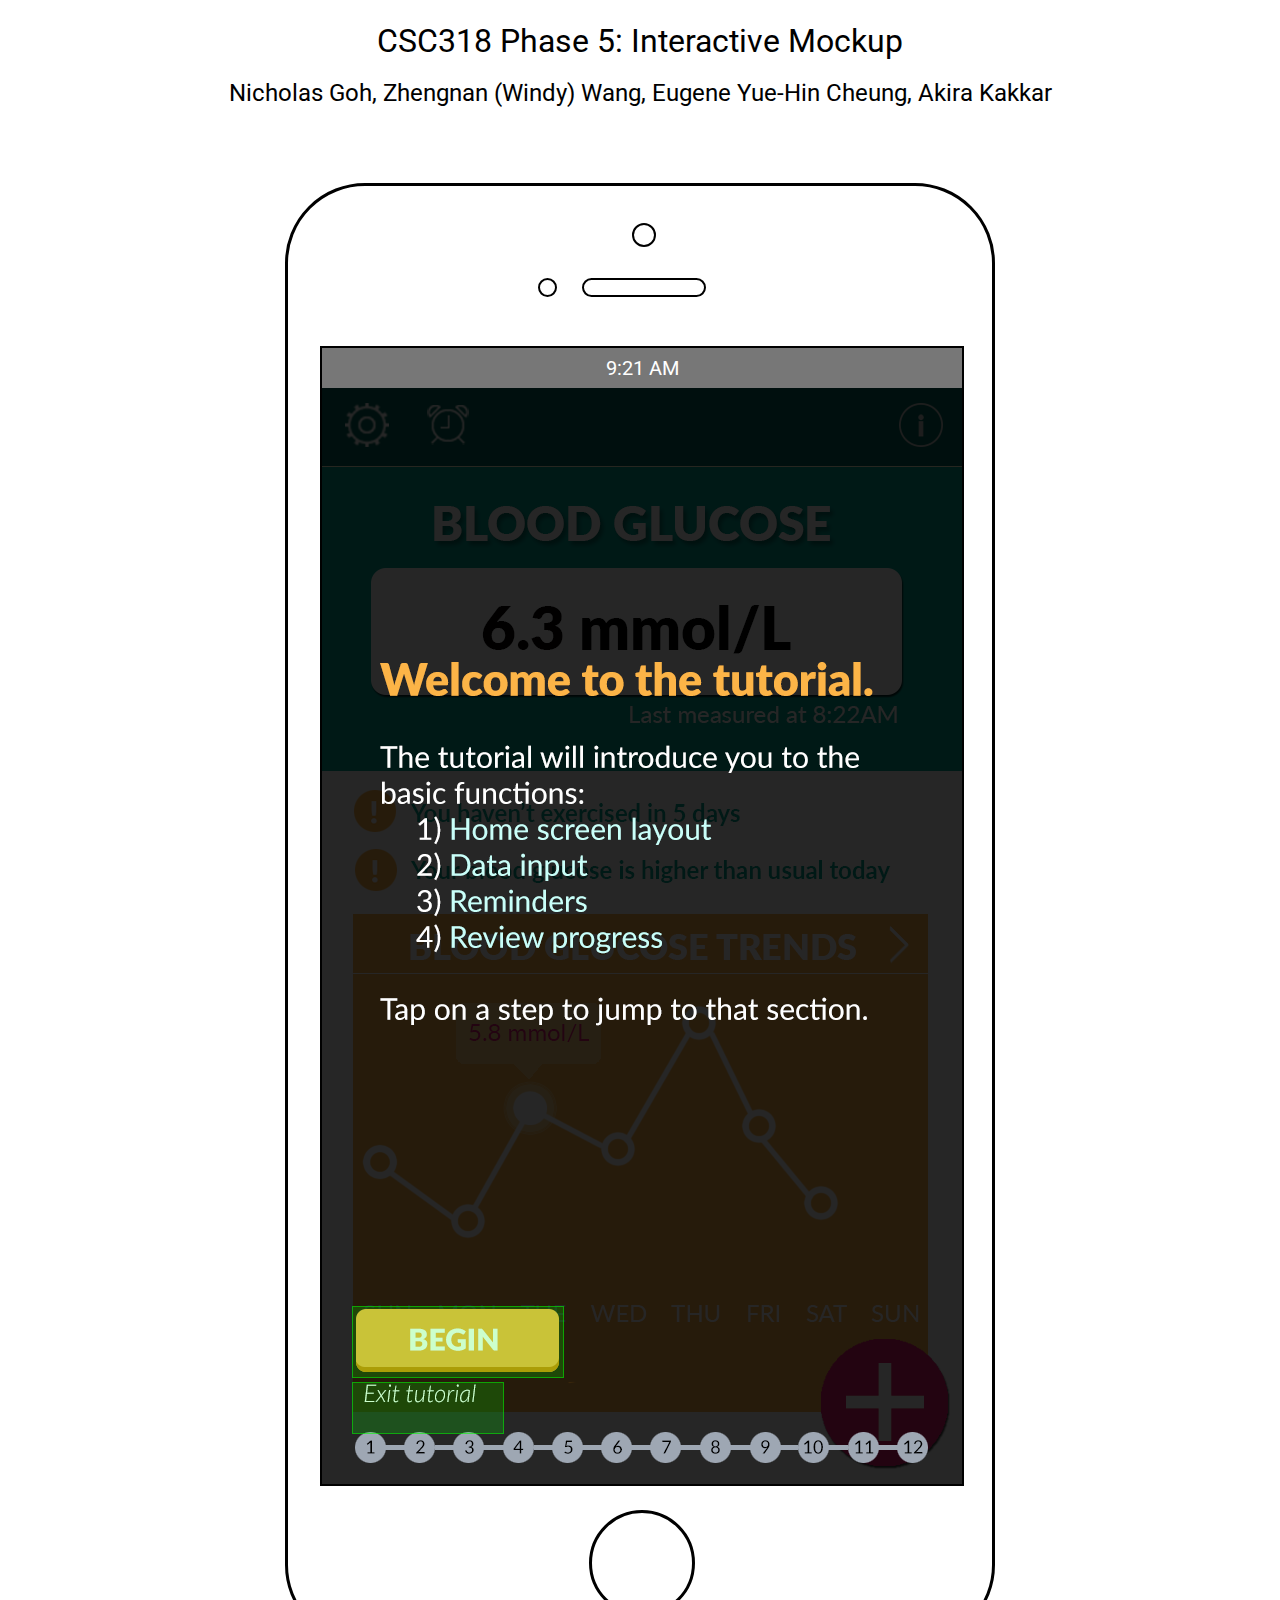
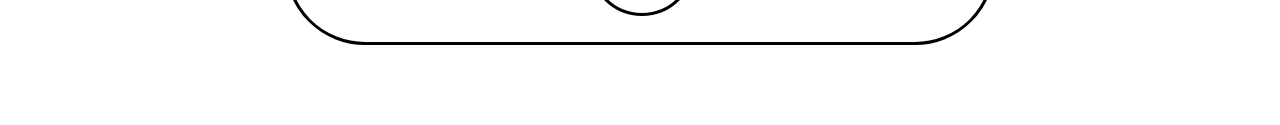
<file: index.html>
<!DOCTYPE html>
<html>
<head>
  <meta charset="UTF-8">
  <title>CSC318 Phase 5: Interactive Mockup</title>
  <link href='http://fonts.googleapis.com/css?family=Roboto' rel='stylesheet' type='text/css'>
  <link rel="stylesheet" type="text/css" href="css/style.css">
</head>
<body>
  <h1>CSC318 Phase 5: Interactive Mockup</h1>
  <h2>Nicholas Goh, Zhengnan (Windy) Wang, Eugene Yue-Hin Cheung, Akira Kakkar</h2>

  <div id="iphone">
    <div class="views">
      <p>9:21 AM</p>

      <!-- Tutorial -->
      <div id="tutorial-1">
        <div class="tutorial-next" id="tutorial-1-next"></div>
        <div class="tutorial-exit"></div>
      </div>

      <div id="tutorial-2">
        <div class="tutorial-next" id="tutorial-2-next"></div>
        <div class="tutorial-exit"></div>
      </div>

      <div id="tutorial-3">
        <div class="tutorial-next" id="tutorial-3-next"></div>
        <div class="tutorial-exit"></div>
      </div>

      <div id="tutorial-4">
        <div class="tutorial-next" id="tutorial-4-next"></div>
        <div class="tutorial-exit"></div>
      </div>

      <div id="tutorial-5">
        <div class="tutorial-next" id="tutorial-5-next"></div>
        <div class="tutorial-exit"></div>
      </div>

      <div id="tutorial-6">
        <div class="tutorial-next" id="tutorial-6-next"></div>
        <div class="tutorial-exit"></div>
      </div>

      <div id="tutorial-7">
        <div class="tutorial-next" id="tutorial-7-next"></div>
        <div class="tutorial-exit"></div>
      </div>

      <div id="tutorial-8">
        <div class="tutorial-next" id="tutorial-8-next"></div>
        <div class="tutorial-exit"></div>
      </div>

      <div id="tutorial-9">
        <div class="tutorial-next" id="tutorial-9-next"></div>
        <div class="tutorial-exit"></div>
      </div>

      <div id="tutorial-10">
        <div class="tutorial-next" id="tutorial-10-next"></div>
        <div class="tutorial-exit"></div>
      </div>

      <div id="tutorial-11">
        <div class="tutorial-next" id="tutorial-11-next"></div>
        <div class="tutorial-exit"></div>
      </div>

      <div id="tutorial-12">
        <div class="tutorial-next" id="tutorial-12-next"></div>
        <div class="tutorial-exit"></div>
      </div>

      <div id="tutorial-13">
        <div class="tutorial-exit"></div>
      </div>

      <!-- Home -->
      <div id="home">
        <div id="home-add-button"></div>
        <div id="home-menu-settings"></div>
        <div id="home-menu-reminders"></div>
        <div id="home-instructions-button"></div>
        <div id="home-trends-button"></div>
      </div>

      <div id="home-add">
        <div id="home-add-close"></div>
        <div id="home-add-glucose"></div>
        <div id="home-add-meal"></div>
        <div id="home-add-exercise"></div>
      </div>

      <div id="home-instructions">
        <div id="home-instructions-close"></div>
        <div id="home-instructions-tutorial"></div>
      </div>


      <!-- Trends -->
      <div id="glucose-trends">
        <div class="back" id="glucose-trends-back"></div>
      </div>


      <!-- Settings -->
      <div id="settings">
        <div class="back" id="settings-back"></div>
      </div>


      <!-- Input: glucose -->
      <div id="input-glucose">
        <div class="back" id="input-glucose-back"></div>
        <div class="input-datetime" id="input-glucose-time-button"></div>
        <div class="input-datetime" id="input-glucose-date-button"></div>
        <div class="input-action" id="input-glucose-cancel"></div>
        <div class="input-action" id="input-glucose-done"></div>
      </div>

      <div id="input-glucose-time">
        <div class="input-dialog-done" id="input-glucose-time-done"></div>
      </div>

      <div id="input-glucose-date">
        <div class="input-dialog-done" id="input-glucose-date-done"></div>
      </div>


      <!-- Input: food -->
      <div id="input-food">
        <div class="back" id="input-food-back"></div>
        <div id="input-food-photo-button"></div>
        <div class="input-datetime" id="input-food-time-button"></div>
        <div class="input-datetime" id="input-food-date-button"></div>
        <div class="input-action" id="input-food-cancel"></div>
        <div class="input-action" id="input-food-done"></div>
      </div>

      <div id="input-food-photo">
        <div id="input-food-photo-back"></div>
      </div>

      <div id="input-food-time">
        <div class="input-dialog-done" id="input-food-time-done"></div>
      </div>

      <div id="input-food-date">
        <div class="input-dialog-done" id="input-food-date-done"></div>
      </div>


      <!-- Input: exercise -->
      <div id="input-exercise">
        <div class="back" id="input-exercise-back"></div>
        <div id="input-exercise-options-dropdown"></div>
        <div class="input-datetime" id="input-exercise-time-button"></div>
        <div class="input-datetime" id="input-exercise-date-button"></div>
        <div class="input-action" id="input-exercise-cancel"></div>
        <div class="input-action" id="input-exercise-done"></div>
      </div>

      <div id="input-exercise-options">
        <div id="input-exercise-running"></div>
      </div>

      <div id="input-exercise-time">
        <div class="input-dialog-done" id="input-exercise-time-done"></div>
      </div>

      <div id="input-exercise-date">
        <div class="input-dialog-done" id="input-exercise-date-done"></div>
      </div>

      <!-- Reminders -->
      <div id="reminders-day">
        <div class="back" id="reminders-day-back"></div>
        <div id="reminders-month-tab"></div>
        <div id="reminder-day-time-1030"></div>
        <div id="reminder-edit"></div>
        <div id="reminders-day-add"></div>
      </div>

      <div id="reminders-day-alt">
        <div id="reminder-day-time-5"></div>
      </div>

      <div id="reminders-month">
        <div class="back" id="reminders-month-back"></div>
        <div id="reminders-day-tab"></div>
        <div id="reminders-month-add"></div>
      </div>

      <div id="reminders-add">
        <div id="reminders-add-medicine"></div>
        <div class="back" id="reminders-add-back"></div>
      </div>

      <div id="reminders">
        <div class="back" id="reminders-back"></div>
        <div id="reminder-example"></div>
      </div>

      <div id="reminder-details">
        <div class="back" id="reminder-details-back"></div>
        <div id="reminder-details-settings"></div>
      </div>

      <div id="reminder-details-repeat">
        <div id="reminder-details-repeat-close"></div>
        <div id="reminder-details-repeat-time"></div>
      </div>

      <div id="reminder-details-time">
        <div id="reminder-details-time-close"></div>
        <div id="reminder-details-time-repeat"></div>
      </div>
    </div>
  </div>

  <script type="text/javascript" src="js/core.js"></script>
  <script type="text/javascript" src="js/script.js"></script>
</body>
</html>
</file>
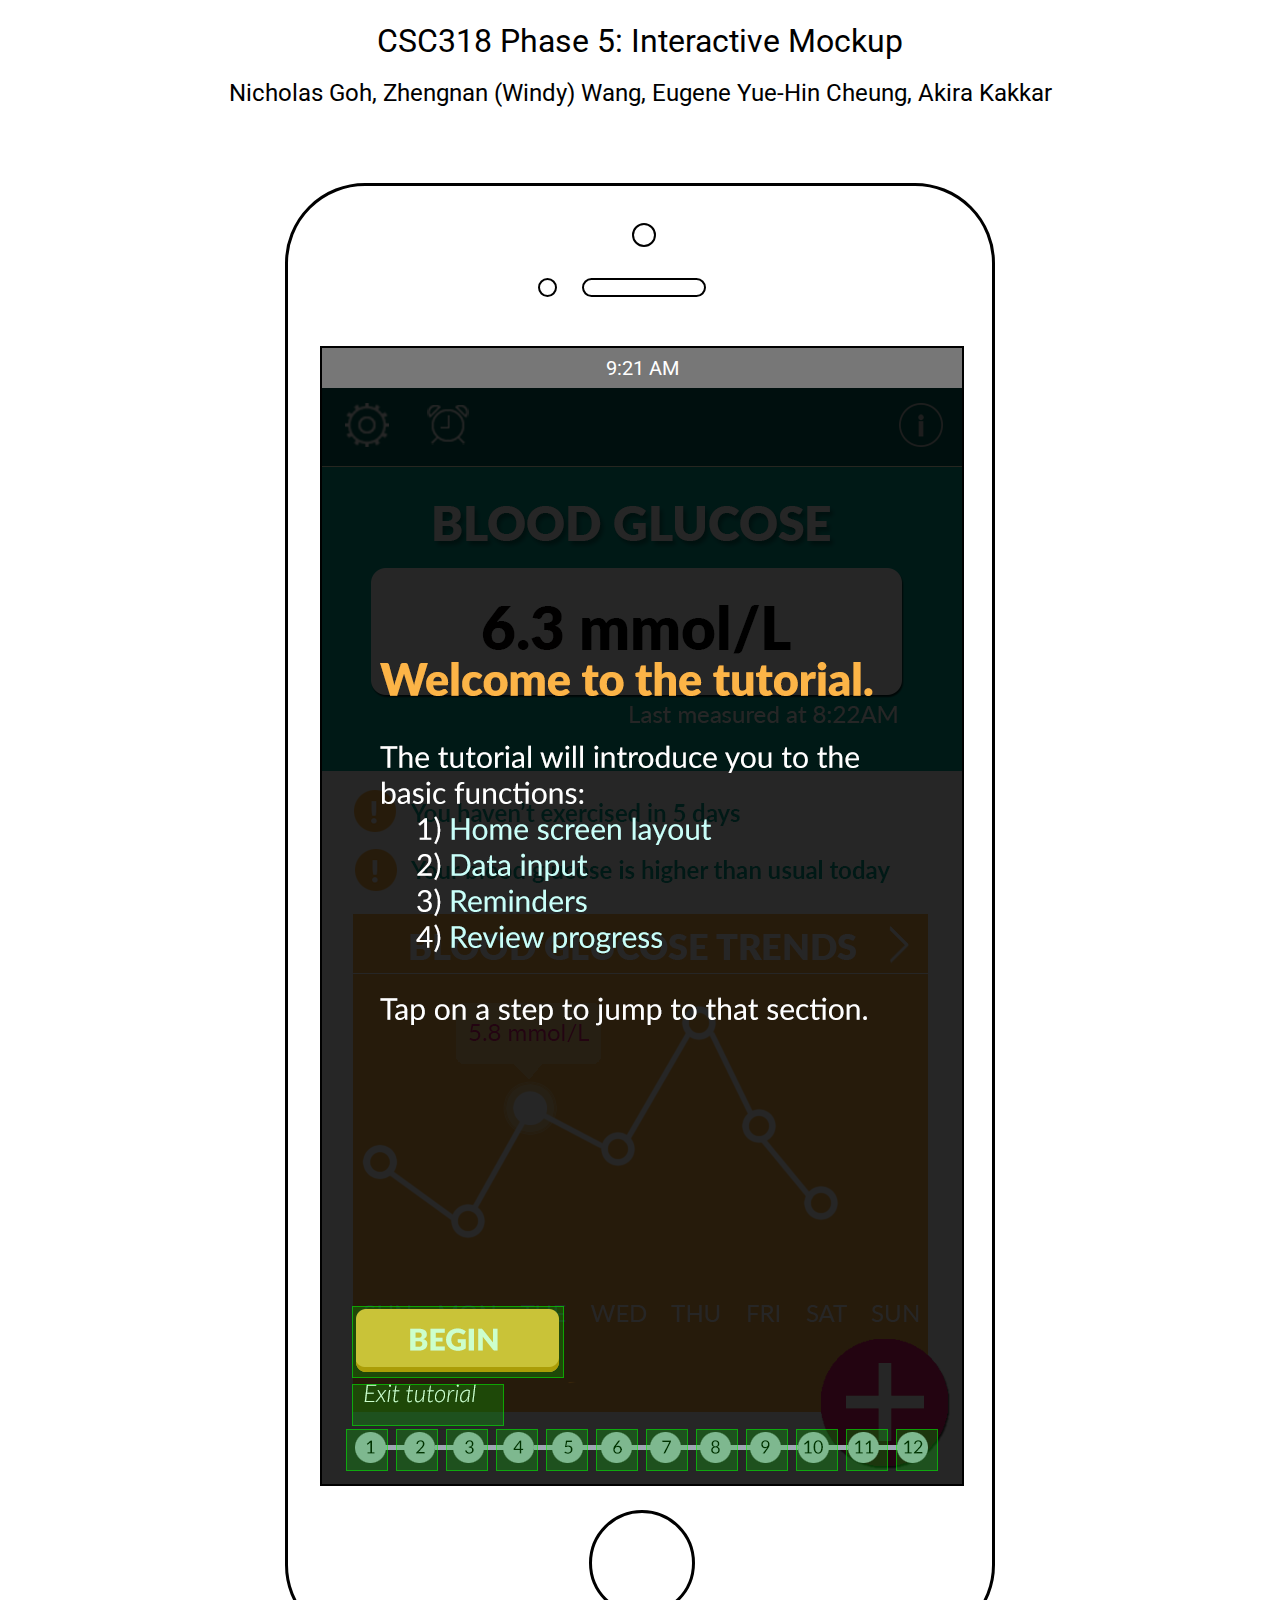
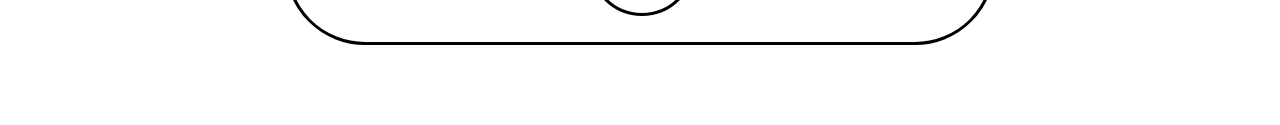
<file: phase5/index.html>
<!DOCTYPE html>
<html>
<head>
  <meta charset="UTF-8">
  <title>CSC318 Phase 5: Interactive Mockup</title>
  <link href='http://fonts.googleapis.com/css?family=Roboto' rel='stylesheet' type='text/css'>
  <link rel="stylesheet" type="text/css" href="css/style.css">
</head>
<body>
  <h1>CSC318 Phase 5: Interactive Mockup</h1>
  <h2>Nicholas Goh, Zhengnan (Windy) Wang, Eugene Yue-Hin Cheung, Akira Kakkar</h2>

  <div id="iphone">
    <div class="views">
      <p>9:21 AM</p>

      <!-- Tutorial -->
      <div id="tutorial-1">
        <div class="tut-skip tut-skip-1"></div>
        <div class="tut-skip tut-skip-2"></div>
        <div class="tut-skip tut-skip-3"></div>
        <div class="tut-skip tut-skip-4"></div>
        <div class="tut-skip tut-skip-5"></div>
        <div class="tut-skip tut-skip-6"></div>
        <div class="tut-skip tut-skip-7"></div>
        <div class="tut-skip tut-skip-8"></div>
        <div class="tut-skip tut-skip-9"></div>
        <div class="tut-skip tut-skip-10"></div>
        <div class="tut-skip tut-skip-11"></div>
        <div class="tut-skip tut-skip-12"></div>
        <div class="tutorial-next" id="tutorial-1-next"></div>
        <div class="tutorial-exit"></div>
      </div>

      <div id="tutorial-2">
        <div class="tut-skip tut-skip-1"></div>
        <div class="tut-skip tut-skip-2"></div>
        <div class="tut-skip tut-skip-3"></div>
        <div class="tut-skip tut-skip-4"></div>
        <div class="tut-skip tut-skip-5"></div>
        <div class="tut-skip tut-skip-6"></div>
        <div class="tut-skip tut-skip-7"></div>
        <div class="tut-skip tut-skip-8"></div>
        <div class="tut-skip tut-skip-9"></div>
        <div class="tut-skip tut-skip-10"></div>
        <div class="tut-skip tut-skip-11"></div>
        <div class="tut-skip tut-skip-12"></div>
        <div class="tutorial-next" id="tutorial-2-next"></div>
        <div class="tutorial-exit"></div>
      </div>

      <div id="tutorial-3">
        <div class="tut-skip tut-skip-1"></div>
        <div class="tut-skip tut-skip-2"></div>
        <div class="tut-skip tut-skip-3"></div>
        <div class="tut-skip tut-skip-4"></div>
        <div class="tut-skip tut-skip-5"></div>
        <div class="tut-skip tut-skip-6"></div>
        <div class="tut-skip tut-skip-7"></div>
        <div class="tut-skip tut-skip-8"></div>
        <div class="tut-skip tut-skip-9"></div>
        <div class="tut-skip tut-skip-10"></div>
        <div class="tut-skip tut-skip-11"></div>
        <div class="tut-skip tut-skip-12"></div>
        <div class="tutorial-next" id="tutorial-3-next"></div>
        <div class="tutorial-exit"></div>
      </div>

      <div id="tutorial-4">
        <div class="tut-skip tut-skip-1"></div>
        <div class="tut-skip tut-skip-2"></div>
        <div class="tut-skip tut-skip-3"></div>
        <div class="tut-skip tut-skip-4"></div>
        <div class="tut-skip tut-skip-5"></div>
        <div class="tut-skip tut-skip-6"></div>
        <div class="tut-skip tut-skip-7"></div>
        <div class="tut-skip tut-skip-8"></div>
        <div class="tut-skip tut-skip-9"></div>
        <div class="tut-skip tut-skip-10"></div>
        <div class="tut-skip tut-skip-11"></div>
        <div class="tut-skip tut-skip-12"></div>
        <div class="tutorial-next" id="tutorial-4-next"></div>
        <div class="tutorial-exit"></div>
      </div>

      <div id="tutorial-5">
        <div class="tut-skip tut-skip-1"></div>
        <div class="tut-skip tut-skip-2"></div>
        <div class="tut-skip tut-skip-3"></div>
        <div class="tut-skip tut-skip-4"></div>
        <div class="tut-skip tut-skip-5"></div>
        <div class="tut-skip tut-skip-6"></div>
        <div class="tut-skip tut-skip-7"></div>
        <div class="tut-skip tut-skip-8"></div>
        <div class="tut-skip tut-skip-9"></div>
        <div class="tut-skip tut-skip-10"></div>
        <div class="tut-skip tut-skip-11"></div>
        <div class="tut-skip tut-skip-12"></div>
        <div class="tutorial-next" id="tutorial-5-next"></div>
        <div class="tutorial-exit"></div>
      </div>

      <div id="tutorial-6">
        <div class="tut-skip tut-skip-1"></div>
        <div class="tut-skip tut-skip-2"></div>
        <div class="tut-skip tut-skip-3"></div>
        <div class="tut-skip tut-skip-4"></div>
        <div class="tut-skip tut-skip-5"></div>
        <div class="tut-skip tut-skip-6"></div>
        <div class="tut-skip tut-skip-7"></div>
        <div class="tut-skip tut-skip-8"></div>
        <div class="tut-skip tut-skip-9"></div>
        <div class="tut-skip tut-skip-10"></div>
        <div class="tut-skip tut-skip-11"></div>
        <div class="tut-skip tut-skip-12"></div>
        <div class="tutorial-next" id="tutorial-6-next"></div>
        <div class="tutorial-exit"></div>
      </div>

      <div id="tutorial-7">
        <div class="tut-skip tut-skip-1"></div>
        <div class="tut-skip tut-skip-2"></div>
        <div class="tut-skip tut-skip-3"></div>
        <div class="tut-skip tut-skip-4"></div>
        <div class="tut-skip tut-skip-5"></div>
        <div class="tut-skip tut-skip-6"></div>
        <div class="tut-skip tut-skip-7"></div>
        <div class="tut-skip tut-skip-8"></div>
        <div class="tut-skip tut-skip-9"></div>
        <div class="tut-skip tut-skip-10"></div>
        <div class="tut-skip tut-skip-11"></div>
        <div class="tut-skip tut-skip-12"></div>
        <div class="tutorial-next" id="tutorial-7-next"></div>
        <div class="tutorial-exit"></div>
      </div>

      <div id="tutorial-8">
        <div class="tut-skip tut-skip-1"></div>
        <div class="tut-skip tut-skip-2"></div>
        <div class="tut-skip tut-skip-3"></div>
        <div class="tut-skip tut-skip-4"></div>
        <div class="tut-skip tut-skip-5"></div>
        <div class="tut-skip tut-skip-6"></div>
        <div class="tut-skip tut-skip-7"></div>
        <div class="tut-skip tut-skip-8"></div>
        <div class="tut-skip tut-skip-9"></div>
        <div class="tut-skip tut-skip-10"></div>
        <div class="tut-skip tut-skip-11"></div>
        <div class="tut-skip tut-skip-12"></div>
        <div class="tutorial-next" id="tutorial-8-next"></div>
        <div class="tutorial-exit"></div>
      </div>

      <div id="tutorial-9">
        <div class="tut-skip tut-skip-1"></div>
        <div class="tut-skip tut-skip-2"></div>
        <div class="tut-skip tut-skip-3"></div>
        <div class="tut-skip tut-skip-4"></div>
        <div class="tut-skip tut-skip-5"></div>
        <div class="tut-skip tut-skip-6"></div>
        <div class="tut-skip tut-skip-7"></div>
        <div class="tut-skip tut-skip-8"></div>
        <div class="tut-skip tut-skip-9"></div>
        <div class="tut-skip tut-skip-10"></div>
        <div class="tut-skip tut-skip-11"></div>
        <div class="tut-skip tut-skip-12"></div>
        <div class="tutorial-next" id="tutorial-9-next"></div>
        <div class="tutorial-exit"></div>
      </div>

      <div id="tutorial-10">
        <div class="tut-skip tut-skip-1"></div>
        <div class="tut-skip tut-skip-2"></div>
        <div class="tut-skip tut-skip-3"></div>
        <div class="tut-skip tut-skip-4"></div>
        <div class="tut-skip tut-skip-5"></div>
        <div class="tut-skip tut-skip-6"></div>
        <div class="tut-skip tut-skip-7"></div>
        <div class="tut-skip tut-skip-8"></div>
        <div class="tut-skip tut-skip-9"></div>
        <div class="tut-skip tut-skip-10"></div>
        <div class="tut-skip tut-skip-11"></div>
        <div class="tut-skip tut-skip-12"></div>
        <div class="tutorial-next" id="tutorial-10-next"></div>
        <div class="tutorial-exit"></div>
      </div>

      <div id="tutorial-11">
        <div class="tut-skip tut-skip-1"></div>
        <div class="tut-skip tut-skip-2"></div>
        <div class="tut-skip tut-skip-3"></div>
        <div class="tut-skip tut-skip-4"></div>
        <div class="tut-skip tut-skip-5"></div>
        <div class="tut-skip tut-skip-6"></div>
        <div class="tut-skip tut-skip-7"></div>
        <div class="tut-skip tut-skip-8"></div>
        <div class="tut-skip tut-skip-9"></div>
        <div class="tut-skip tut-skip-10"></div>
        <div class="tut-skip tut-skip-11"></div>
        <div class="tut-skip tut-skip-12"></div>
        <div class="tutorial-next" id="tutorial-11-next"></div>
        <div class="tutorial-exit"></div>
      </div>

      <div id="tutorial-12">
        <div class="tut-skip tut-skip-1"></div>
        <div class="tut-skip tut-skip-2"></div>
        <div class="tut-skip tut-skip-3"></div>
        <div class="tut-skip tut-skip-4"></div>
        <div class="tut-skip tut-skip-5"></div>
        <div class="tut-skip tut-skip-6"></div>
        <div class="tut-skip tut-skip-7"></div>
        <div class="tut-skip tut-skip-8"></div>
        <div class="tut-skip tut-skip-9"></div>
        <div class="tut-skip tut-skip-10"></div>
        <div class="tut-skip tut-skip-11"></div>
        <div class="tut-skip tut-skip-12"></div>
        <div class="tutorial-next" id="tutorial-12-next"></div>
        <div class="tutorial-exit"></div>
      </div>

      <div id="tutorial-13">
        <div class="tut-skip tut-skip-1"></div>
        <div class="tut-skip tut-skip-2"></div>
        <div class="tut-skip tut-skip-3"></div>
        <div class="tut-skip tut-skip-4"></div>
        <div class="tut-skip tut-skip-5"></div>
        <div class="tut-skip tut-skip-6"></div>
        <div class="tut-skip tut-skip-7"></div>
        <div class="tut-skip tut-skip-8"></div>
        <div class="tut-skip tut-skip-9"></div>
        <div class="tut-skip tut-skip-10"></div>
        <div class="tut-skip tut-skip-11"></div>
        <div class="tut-skip tut-skip-12"></div>
        <div class="tutorial-exit"></div>
      </div>

      <!-- Home -->
      <div id="home">
        <div id="home-add-button"></div>
        <div id="home-menu-settings"></div>
        <div id="home-menu-reminders"></div>
        <div id="home-instructions-button"></div>
        <div id="home-trends-button"></div>
      </div>

      <div id="home-add">
        <div id="home-add-close"></div>
        <div id="home-add-glucose"></div>
        <div id="home-add-meal"></div>
        <div id="home-add-exercise"></div>
      </div>

      <div id="home-instructions">
        <div id="home-instructions-close"></div>
        <div id="home-instructions-tutorial"></div>
      </div>


      <!-- Trends -->
      <div id="glucose-trends">
        <div class="back" id="glucose-trends-back"></div>
      </div>


      <!-- Settings -->
      <div id="settings">
        <div class="back" id="settings-back"></div>
      </div>


      <!-- Input: glucose -->
      <div id="input-glucose">
        <div class="back" id="input-glucose-back"></div>
        <div class="input-datetime" id="input-glucose-time-button"></div>
        <div class="input-datetime" id="input-glucose-date-button"></div>
        <div class="input-action" id="input-glucose-cancel"></div>
        <div class="input-action" id="input-glucose-done"></div>
      </div>

      <div id="input-glucose-time">
        <div class="input-dialog-done" id="input-glucose-time-done"></div>
      </div>

      <div id="input-glucose-date">
        <div class="input-dialog-done" id="input-glucose-date-done"></div>
      </div>


      <!-- Input: food -->
      <div id="input-food">
        <div class="back" id="input-food-back"></div>
        <div id="input-food-photo-button"></div>
        <div class="input-datetime" id="input-food-time-button"></div>
        <div class="input-datetime" id="input-food-date-button"></div>
        <div class="input-action" id="input-food-cancel"></div>
        <div class="input-action" id="input-food-done"></div>
      </div>

      <div id="input-food-photo">
        <div id="input-food-photo-back"></div>
      </div>

      <div id="input-food-time">
        <div class="input-dialog-done" id="input-food-time-done"></div>
      </div>

      <div id="input-food-date">
        <div class="input-dialog-done" id="input-food-date-done"></div>
      </div>


      <!-- Input: exercise -->
      <div id="input-exercise">
        <div class="back" id="input-exercise-back"></div>
        <div id="input-exercise-options-dropdown"></div>
        <div class="input-datetime" id="input-exercise-time-button"></div>
        <div class="input-datetime" id="input-exercise-date-button"></div>
        <div class="input-action" id="input-exercise-cancel"></div>
        <div class="input-action" id="input-exercise-done"></div>
      </div>

      <div id="input-exercise-options">
        <div id="input-exercise-running"></div>
      </div>

      <div id="input-exercise-time">
        <div class="input-dialog-done" id="input-exercise-time-done"></div>
      </div>

      <div id="input-exercise-date">
        <div class="input-dialog-done" id="input-exercise-date-done"></div>
      </div>

      <!-- Reminders -->
      <div id="reminders-day">
        <div class="back" id="reminders-day-back"></div>
        <div id="reminders-month-tab"></div>
        <div id="reminder-day-time-1030"></div>
        <div id="reminder-edit"></div>
        <div id="reminders-day-add"></div>
      </div>

      <div id="reminders-day-alt">
        <div id="reminder-day-time-5"></div>
      </div>

      <div id="reminders-month">
        <div class="back" id="reminders-month-back"></div>
        <div id="reminders-day-tab"></div>
        <div id="reminders-month-add"></div>
      </div>

      <div id="reminders-add">
        <div id="reminders-add-medicine"></div>
        <div class="back" id="reminders-add-back"></div>
      </div>

      <div id="reminders">
        <div class="back" id="reminders-back"></div>
        <div id="reminder-example"></div>
      </div>

      <div id="reminder-details">
        <div class="back" id="reminder-details-back"></div>
        <div id="reminder-details-settings"></div>
      </div>

      <div id="reminder-details-repeat">
        <div id="reminder-details-repeat-close"></div>
        <div id="reminder-details-repeat-time"></div>
      </div>

      <div id="reminder-details-time">
        <div id="reminder-details-time-close"></div>
        <div id="reminder-details-time-repeat"></div>
      </div>
    </div>
  </div>

  <script type="text/javascript" src="js/core.js"></script>
  <script type="text/javascript" src="js/script.js"></script>
</body>
</html>
</file>
<file: css/style.css>
body {
  font: 16px/20px Roboto, 'Roboto Light', Helvetica, Arial, sans-serif;
}

h1,
h2 {
  font-weight: normal;
  text-align: center;
}

h1 {
  line-height: 1.25em;
}

#iphone {
  border: 3px solid #000;
  border-radius: 5em;
  margin: 5em auto;
  padding: 10em 2em;
  height: 1136px;
  width: 640px;
  position: relative;
}

  #iphone::before {
    content: "";
    display: block;

    border-radius: 50%;
    border: 3px solid #000;
    height: 100px;
    width: 100px;

    position: absolute;
    bottom: 26px;
    left: 50%;
    margin-left: -51px;
  }

  #iphone::after {
    content: "";
    display: block;

    border-radius: 10px;
    border: 2px solid #000;
    height: 15px;
    width: 15px;

    position: absolute;
    top: 92px;
    left: 250px;
  }

.views {
  background: #777;
  border: 2px solid #000;

  position: relative;
  height: 1136px;
  width: 640px;

  text-align: center;
}

  .views::before {
    content: "";
    display: block;

    border-radius: 15px;
    border: 2px solid #000;
    height: 15px;
    width: 120px;

    position: absolute;
    top: -70px;
    left: 50%;
    margin-left: -60px;
  }

  .views::after {
    content: "";
    display: block;

    border-radius: 50%;
    border: 2px solid #000;
    height: 20px;
    width: 20px;

    position: absolute;
    top: -125px;
    left: 50%;
    margin-left: -10px;
  }

  .views p {
    color: #fff;
    font-size: 1.25em;
    margin-top: 0.5em;
  }

.views > div {
  position: absolute;
  bottom: 0;
  left: 0;

  display: none;

  background-repeat: no-repeat;
  height: 1096px;
  width: 640px;
}

.views > div > div {
  position: absolute;

  background-color: rgba(0,255,0,.2);
  border: 1px solid rgba(0,255,0,.5);
  transition: background-color 0.3s;
  display: block;

  cursor: pointer;
}

  .views > div > div:hover {
    background-color: rgba(0,255,0,.5);
  }

.back {
  left: 4px;
  top: 4px;

  height: 70px;
  width: 70px;
}

/* Tutorial */

.tutorial-next {
  left: 30px;
  bottom: 106px;

  height: 70px;
  width: 210px;
}

.tutorial-exit {
  left: 30px;
  bottom: 50px;

  height: 50px;
  width: 150px;
}

#tutorial-1 {
  background-image: url(../img/tutorial/1_intro.png);
}

#tutorial-2 {
  background-image: url(../img/tutorial/2_home.png);
}

#tutorial-3 {
  background-image: url(../img/tutorial/3_input.png);
}

#tutorial-4 {
  background-image: url(../img/tutorial/4_blood_glucose.png);
}

#tutorial-5 {
  background-image: url(../img/tutorial/5_meal.png);
}

#tutorial-6 {
  background-image: url(../img/tutorial/5_meal_details.png);
}

#tutorial-7 {
  background-image: url(../img/tutorial/7_exercise.png);
}

#tutorial-8 {
  background-image: url(../img/tutorial/8_hp_reminder.png);
}

#tutorial-9 {
  background-image: url(../img/tutorial/9_add_reminder.png);
}

#tutorial-10 {
  background-image: url(../img/tutorial/10_reminder_details.png);
}

#tutorial-11 {
  background-image: url(../img/tutorial/11_graph.png);
}

#tutorial-12 {
  background-image: url(../img/tutorial/12_info.png);
}

#tutorial-13 {
  background-image: url(../img/tutorial/13_repeat.png);
}


/* Home page */

#home {
  background-image: url(../img/home/home.png);
}

  #home-estimate-toggle,
  #home-estimate-back {
    left: 49px;
    top: 158px;

    height: 129px;
    width: 532px;
  }

  #home-add-button {
    right: 13px;
    bottom: 13px;

    height: 130px;
    width: 130px;

    border-radius: 50%;
  }

  #home-instructions-button {
    right: 8px;
    top: 6px;

    height: 60px;
    width: 60px;
  }

  #home-menu-settings {
    left: 10px;
    top: 5px;

    height: 62px;
    width: 62px;
  }

  #home-menu-reminders {
    left: 92px;
    top: 5px;

    height: 62px;
    width: 62px;
  }

  #home-trends-button {
    left: 32px;
    bottom: 500px;

    height: 74px;
    width: 575px;
  }

#home-add {
  background-image: url(../img/home/add.png);
}

  #home-add-close {
    left: 29px;
    top: 270px;

    height: 74px;
    width: 74px;
  }

  #home-add-glucose {
    left: 70px;
    top: 404px;

    height: 102px;
    width: 500px;
  }

  #home-add-meal {
    left: 70px;
    top: 528px;

    height: 102px;
    width: 500px;
  }

  #home-add-exercise {
    left: 70px;
    top: 658px;

    height: 102px;
    width: 500px;
  }

#home-instructions {
  background-image: url(../img/home/instructions.png);
}

  #home-instructions-tutorial {
    left: 170px;
    bottom: 74px;

    height: 74px;
    width: 310px;
  }

  #home-instructions-close {
    right: 17px;
    top: 15px;

    height: 74px;
    width: 74px;
  }


/* Trends */

#glucose-trends {
  background-image: url(../img/trends/detailed_trends.png);
}


/* Settings */

#settings {
  background-image: url(../img/settings/settings.png);
}


/* Data input */

.input-datetime {
  left: 0;

  height: 80px;
  width: 640px;
}

.input-action {
  height: 87px;
  width: 285px;
}

.input-dialog-done {
  left: 78px;
  bottom: 180px;

  height: 72px;
  width: 482px;
}

#input-glucose {
  background-image: url(../img/data_input/glucose.jpg);
}

  #input-glucose-time-button {
    top: 312px;
  }

  #input-glucose-date-button {
    top: 470px;
  }

  #input-glucose-cancel {
    top: 600px;
    left: 20px;
  }

  #input-glucose-done {
    top: 600px;
    right: 23px;
  }

  #input-glucose-time {
    background-image: url(../img/data_input/glucose_time.jpg);
  }

  #input-glucose-date {
    background-image: url(../img/data_input/glucose_date.jpg);
  }

#input-food {
  background-image: url(../img/data_input/food.jpg);
}

  #input-food-photo-button {
    right: 5px;
    top: 0;

    height: 80px;
    width: 80px;
  }

  #input-food-time-button {
    top: 540px;
  }

  #input-food-date-button {
    top: 705px;
  }

  #input-food-cancel {
    top: 830px;
    left: 20px;
  }

  #input-food-done {
    top: 830px;
    right: 23px;
  }

  #input-food-time {
    background-image: url(../img/data_input/food_time.jpg);
  }

  #input-food-date {
    background-image: url(../img/data_input/food_date.jpg);
  }

#input-food-photo {
  background-image: url(../img/data_input/food_photo.jpg);
}

  #input-food-photo-back {
    left: 5px;
    bottom: 80px;

    height: 80px;
    width: 80px;
  }

#input-exercise {
  background-image: url(../img/data_input/exercise.jpg);
}

  #input-exercise-time-button {
    top: 468px;
  }

  #input-exercise-date-button {
    top: 625px;
  }

  #input-exercise-options-dropdown {
    left: 0;
    top: 150px;

    height: 82px;
    width: 640px;
  }

  #input-exercise-cancel {
    top: 755px;
    left: 20px;
  }

  #input-exercise-done {
    top: 755px;
    right: 23px;
  }

  #input-exercise-time {
    background-image: url(../img/data_input/exercise_time.jpg);
  }

  #input-exercise-date {
    background-image: url(../img/data_input/exercise_date.jpg);
  }

#input-exercise-options {
  background-image: url(../img/data_input/exercise_options.jpg);
}

  #input-exercise-running {
    left: 0;
    bottom: 236px;

    height: 68px;
    width: 640px;
  }


/* Reminders */
#reminders-day {
  background-image: url(../img/reminders/day_view_5.png);
}

  #reminder-day-time-1030 {
    left: 152px;
    top: 296px;

    height: 70px;
    width: 70px;
  }

  #reminders-month-tab {
    right: 1px;
    top: 124px;

    height: 42px;
    width: 315px;
  }

  #reminders-day-add {
    right: 13px;
    bottom: 13px;

    height: 130px;
    width: 130px;
    border-radius: 50%;
  }

  #reminder-edit {
    right: 23px;
    top: 664px;

    height: 50px;
    width: 50px;
  }

#reminders-day-alt {
  background-image: url(../img/reminders/day_view_1030.png);
}

  #reminder-day-time-5 {
    right: 201px;
    top: 499px;

    height: 70px;
    width: 70px;
  }

#reminders-month {
  background-image: url(../img/reminders/month_view.png);
}

  #reminders-day-tab {
    left: 1px;
    top: 124px;

    height: 42px;
    width: 315px;
  }

  #reminders-month-add {
    right: 13px;
    bottom: 13px;

    height: 130px;
    width: 130px;
    border-radius: 50%;
  }

#reminders-add {
  background-image: url(../img/reminders/add.png);
}

  #reminders-add-medicine {
    left: 55px;
    top: 375px;

    height: 291px;
    width: 241px;
  }

#reminder-details {
  background-image: url(../img/reminders/details.png);
}

  #reminder-details-settings {
    left: 1px;
    top: 399px;

    height: 131px;
    width: 636px;
  }

#reminder-details-repeat {
  background-image: url(../img/reminders/repeat_settings.png);
}

  #reminder-details-repeat-close {
    right: 17px;
    top: 250px;

    height: 74px;
    width: 74px;
  }

  #reminder-details-repeat-time {
    right: 46px;
    bottom: 280px;

    height: 80px;
    width: 277px;
  }

#reminder-details-time {
  background-image: url(../img/reminders/time_settings.png);
}

  #reminder-details-time-close {
    right: 17px;
    top: 250px;

    height: 74px;
    width: 74px;
  }

  #reminder-details-time-repeat {
    left: 52px;
    bottom: 280px;

    height: 80px;
    width: 263px;
  }
</file>
<file: phase5/css/style.css>
body {
  font: 16px/20px Roboto, 'Roboto Light', Helvetica, Arial, sans-serif;
}

h1,
h2 {
  font-weight: normal;
  text-align: center;
}

h1 {
  line-height: 1.25em;
}

#iphone {
  border: 3px solid #000;
  border-radius: 5em;
  margin: 5em auto;
  padding: 10em 2em;
  height: 1136px;
  width: 640px;
  position: relative;
}

  #iphone::before {
    content: "";
    display: block;

    border-radius: 50%;
    border: 3px solid #000;
    height: 100px;
    width: 100px;

    position: absolute;
    bottom: 26px;
    left: 50%;
    margin-left: -51px;
  }

  #iphone::after {
    content: "";
    display: block;

    border-radius: 10px;
    border: 2px solid #000;
    height: 15px;
    width: 15px;

    position: absolute;
    top: 92px;
    left: 250px;
  }

.views {
  background: #777;
  border: 2px solid #000;

  position: relative;
  height: 1136px;
  width: 640px;

  text-align: center;
}

  .views::before {
    content: "";
    display: block;

    border-radius: 15px;
    border: 2px solid #000;
    height: 15px;
    width: 120px;

    position: absolute;
    top: -70px;
    left: 50%;
    margin-left: -60px;
  }

  .views::after {
    content: "";
    display: block;

    border-radius: 50%;
    border: 2px solid #000;
    height: 20px;
    width: 20px;

    position: absolute;
    top: -125px;
    left: 50%;
    margin-left: -10px;
  }

  .views p {
    color: #fff;
    font-size: 1.25em;
    margin-top: 0.5em;
  }

.views > div {
  position: absolute;
  bottom: 0;
  left: 0;

  display: none;

  background-repeat: no-repeat;
  height: 1096px;
  width: 640px;
}

.views > div > div {
  position: absolute;

  background-color: rgba(0,255,0,.2);
  border: 1px solid rgba(0,255,0,.5);
  transition: background-color 0.3s;
  display: block;

  cursor: pointer;
}

  .views > div > div:hover {
    background-color: rgba(0,255,0,.5);
  }

.back {
  left: 4px;
  top: 4px;

  height: 70px;
  width: 70px;
}

/* Tutorial */

.tutorial-next {
  left: 30px;
  bottom: 106px;

  height: 70px;
  width: 210px;
}

.tutorial-exit {
  left: 30px;
  bottom: 58px;

  height: 40px;
  width: 150px;
}

.tut-skip {
  bottom: 13px;

  height: 40px;
  width: 40px;
}

.tut-skip-1 {
  left: 24px;
}

.tut-skip-2 {
  left: 74px;
}

.tut-skip-3 {
  left: 124px;
}

.tut-skip-4 {
  left: 174px;
}

.tut-skip-5 {
  left: 224px;
}

.tut-skip-6 {
  left: 274px;
}

.tut-skip-7 {
  left: 324px;
}

.tut-skip-8 {
  left: 374px;
}

.tut-skip-9 {
  left: 424px;
}

.tut-skip-10 {
  left: 474px;
}

.tut-skip-11 {
  left: 524px;
}

.tut-skip-12 {
  left: 574px;
}

#tutorial-1 {
  background-image: url(../img/tutorial/1_intro.png);
}

#tutorial-2 {
  background-image: url(../img/tutorial/2_home.png);
}

#tutorial-3 {
  background-image: url(../img/tutorial/3_input.png);
}

#tutorial-4 {
  background-image: url(../img/tutorial/4_blood_glucose.png);
}

#tutorial-5 {
  background-image: url(../img/tutorial/5_meal.png);
}

#tutorial-6 {
  background-image: url(../img/tutorial/5_meal_details.png);
}

#tutorial-7 {
  background-image: url(../img/tutorial/7_exercise.png);
}

#tutorial-8 {
  background-image: url(../img/tutorial/8_hp_reminder.png);
}

#tutorial-9 {
  background-image: url(../img/tutorial/9_add_reminder.png);
}

#tutorial-10 {
  background-image: url(../img/tutorial/10_reminder_details.png);
}

#tutorial-11 {
  background-image: url(../img/tutorial/11_graph.png);
}

#tutorial-12 {
  background-image: url(../img/tutorial/12_info.png);
}

#tutorial-13 {
  background-image: url(../img/tutorial/13_repeat.png);
}


/* Home page */

#home {
  background-image: url(../img/home/home.png);
}

  #home-estimate-toggle,
  #home-estimate-back {
    left: 49px;
    top: 158px;

    height: 129px;
    width: 532px;
  }

  #home-add-button {
    right: 13px;
    bottom: 13px;

    height: 130px;
    width: 130px;

    border-radius: 50%;
  }

  #home-instructions-button {
    right: 8px;
    top: 6px;

    height: 60px;
    width: 60px;
  }

  #home-menu-settings {
    left: 10px;
    top: 5px;

    height: 62px;
    width: 62px;
  }

  #home-menu-reminders {
    left: 92px;
    top: 5px;

    height: 62px;
    width: 62px;
  }

  #home-trends-button {
    left: 32px;
    bottom: 500px;

    height: 74px;
    width: 575px;
  }

#home-add {
  background-image: url(../img/home/add.png);
}

  #home-add-close {
    left: 29px;
    top: 270px;

    height: 74px;
    width: 74px;
  }

  #home-add-glucose {
    left: 70px;
    top: 404px;

    height: 102px;
    width: 500px;
  }

  #home-add-meal {
    left: 70px;
    top: 528px;

    height: 102px;
    width: 500px;
  }

  #home-add-exercise {
    left: 70px;
    top: 658px;

    height: 102px;
    width: 500px;
  }

#home-instructions {
  background-image: url(../img/home/instructions.png);
}

  #home-instructions-tutorial {
    left: 170px;
    bottom: 74px;

    height: 74px;
    width: 310px;
  }

  #home-instructions-close {
    right: 17px;
    top: 15px;

    height: 74px;
    width: 74px;
  }


/* Trends */

#glucose-trends {
  background-image: url(../img/trends/detailed_trends.png);
}


/* Settings */

#settings {
  background-image: url(../img/settings/settings.png);
}


/* Data input */

.input-datetime {
  left: 0;

  height: 80px;
  width: 640px;
}

.input-action {
  height: 87px;
  width: 285px;
}

.input-dialog-done {
  left: 78px;
  bottom: 180px;

  height: 72px;
  width: 482px;
}

#input-glucose {
  background-image: url(../img/data_input/glucose.jpg);
}

  #input-glucose-time-button {
    top: 312px;
  }

  #input-glucose-date-button {
    top: 470px;
  }

  #input-glucose-cancel {
    top: 600px;
    left: 20px;
  }

  #input-glucose-done {
    top: 600px;
    right: 23px;
  }

  #input-glucose-time {
    background-image: url(../img/data_input/glucose_time.jpg);
  }

  #input-glucose-date {
    background-image: url(../img/data_input/glucose_date.jpg);
  }

#input-food {
  background-image: url(../img/data_input/food.jpg);
}

  #input-food-photo-button {
    right: 5px;
    top: 0;

    height: 80px;
    width: 80px;
  }

  #input-food-time-button {
    top: 540px;
  }

  #input-food-date-button {
    top: 705px;
  }

  #input-food-cancel {
    top: 830px;
    left: 20px;
  }

  #input-food-done {
    top: 830px;
    right: 23px;
  }

  #input-food-time {
    background-image: url(../img/data_input/food_time.jpg);
  }

  #input-food-date {
    background-image: url(../img/data_input/food_date.jpg);
  }

#input-food-photo {
  background-image: url(../img/data_input/food_photo.jpg);
}

  #input-food-photo-back {
    left: 5px;
    bottom: 80px;

    height: 80px;
    width: 80px;
  }

#input-exercise {
  background-image: url(../img/data_input/exercise.jpg);
}

  #input-exercise-time-button {
    top: 468px;
  }

  #input-exercise-date-button {
    top: 625px;
  }

  #input-exercise-options-dropdown {
    left: 0;
    top: 150px;

    height: 82px;
    width: 640px;
  }

  #input-exercise-cancel {
    top: 755px;
    left: 20px;
  }

  #input-exercise-done {
    top: 755px;
    right: 23px;
  }

  #input-exercise-time {
    background-image: url(../img/data_input/exercise_time.jpg);
  }

  #input-exercise-date {
    background-image: url(../img/data_input/exercise_date.jpg);
  }

#input-exercise-options {
  background-image: url(../img/data_input/exercise_options.jpg);
}

  #input-exercise-running {
    left: 0;
    bottom: 236px;

    height: 68px;
    width: 640px;
  }


/* Reminders */
#reminders-day {
  background-image: url(../img/reminders/day_view_5.png);
}

  #reminder-day-time-1030 {
    left: 152px;
    top: 296px;

    height: 70px;
    width: 70px;
  }

  #reminders-month-tab {
    right: 1px;
    top: 124px;

    height: 42px;
    width: 315px;
  }

  #reminders-day-add {
    right: 13px;
    bottom: 13px;

    height: 130px;
    width: 130px;
    border-radius: 50%;
  }

  #reminder-edit {
    right: 23px;
    top: 664px;

    height: 50px;
    width: 50px;
  }

#reminders-day-alt {
  background-image: url(../img/reminders/day_view_1030.png);
}

  #reminder-day-time-5 {
    right: 201px;
    top: 499px;

    height: 70px;
    width: 70px;
  }

#reminders-month {
  background-image: url(../img/reminders/month_view.png);
}

  #reminders-day-tab {
    left: 1px;
    top: 124px;

    height: 42px;
    width: 315px;
  }

  #reminders-month-add {
    right: 13px;
    bottom: 13px;

    height: 130px;
    width: 130px;
    border-radius: 50%;
  }

#reminders-add {
  background-image: url(../img/reminders/add.png);
}

  #reminders-add-medicine {
    left: 55px;
    top: 375px;

    height: 291px;
    width: 241px;
  }

#reminder-details {
  background-image: url(../img/reminders/details.png);
}

  #reminder-details-settings {
    left: 1px;
    top: 399px;

    height: 131px;
    width: 636px;
  }

#reminder-details-repeat {
  background-image: url(../img/reminders/repeat_settings.png);
}

  #reminder-details-repeat-close {
    right: 17px;
    top: 250px;

    height: 74px;
    width: 74px;
  }

  #reminder-details-repeat-time {
    right: 46px;
    bottom: 280px;

    height: 80px;
    width: 277px;
  }

#reminder-details-time {
  background-image: url(../img/reminders/time_settings.png);
}

  #reminder-details-time-close {
    right: 17px;
    top: 250px;

    height: 74px;
    width: 74px;
  }

  #reminder-details-time-repeat {
    left: 52px;
    bottom: 280px;

    height: 80px;
    width: 263px;
  }
</file>
